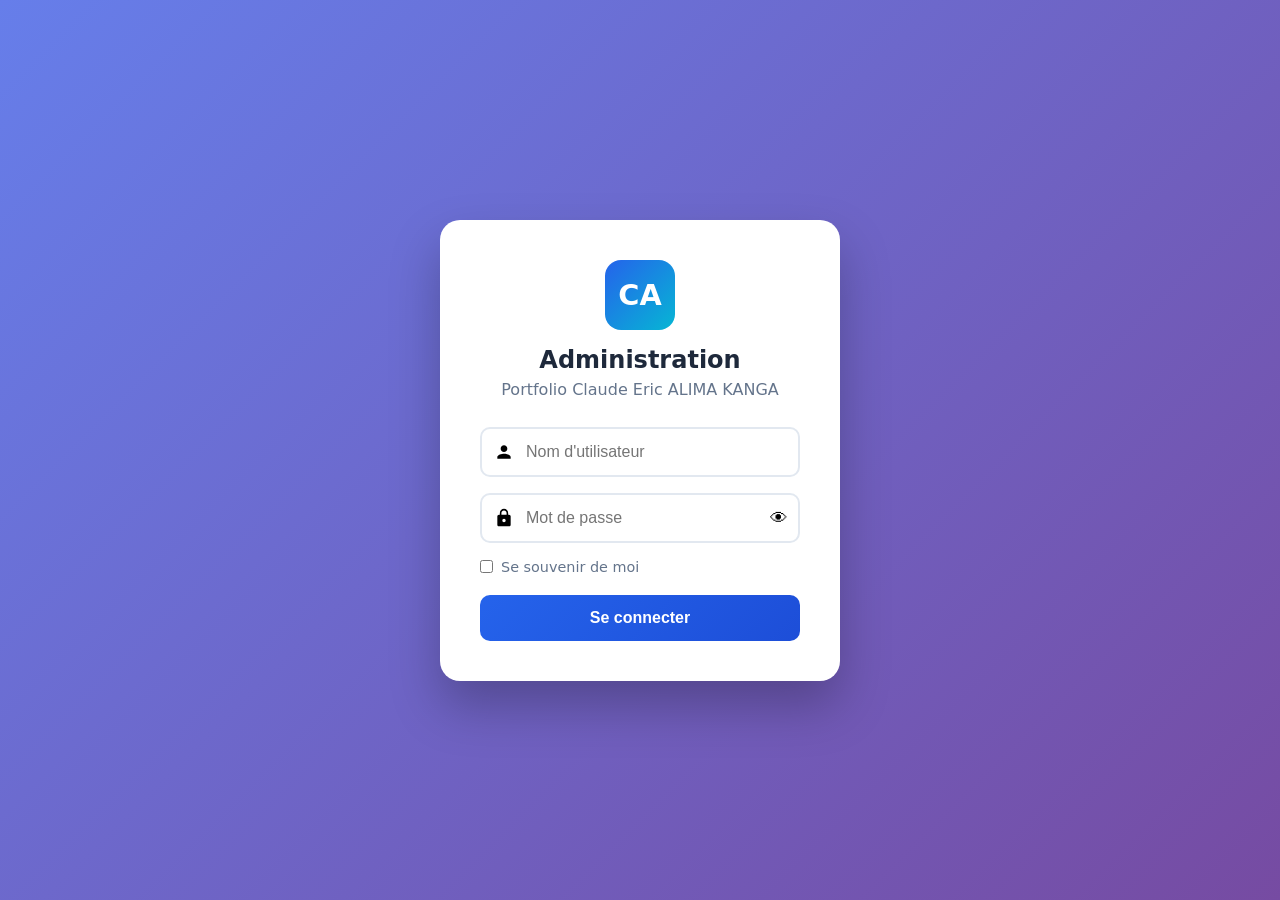
<file: admin/index.html>
<!DOCTYPE html>
<html lang="fr">
<head>
<meta charset="UTF-8">
<meta name="viewport" content="width=device-width, initial-scale=1.0">
<title>Admin - Portfolio Claude Eric</title>
<link rel="stylesheet" href="css/admin.css">
</head>
<body>

<!-- LOGIN -->
<div class="login-page" id="loginPage">
  <div class="login-card">
    <div class="login-logo">CA</div>
    <h2>Administration</h2>
    <p>Portfolio Claude Eric ALIMA KANGA</p>
    <form id="loginForm">
      <div class="input-group">
        <svg viewBox="0 0 24 24"><path d="M12 12c2.21 0 4-1.79 4-4s-1.79-4-4-4-4 1.79-4 4 1.79 4 4 4zm0 2c-2.67 0-8 1.34-8 4v2h16v-2c0-2.66-5.33-4-8-4z"/></svg>
        <input type="text" id="loginUser" placeholder="Nom d'utilisateur" required placeholder="Nom d'utilisateur">
      </div>
      <div class="input-group">
        <svg viewBox="0 0 24 24"><path d="M18 8h-1V6c0-2.76-2.24-5-5-5S7 3.24 7 6v2H6c-1.1 0-2 .9-2 2v10c0 1.1.9 2 2 2h12c1.1 0 2-.9 2-2V10c0-1.1-.9-2-2-2zm-6 9c-1.1 0-2-.9-2-2s.9-2 2-2 2 .9 2 2-.9 2-2 2zm3.1-9H8.9V6c0-1.71 1.39-3.1 3.1-3.1 1.71 0 3.1 1.39 3.1 3.1v2z"/></svg>
        <input type="password" id="loginPass" placeholder="Mot de passe" required placeholder="Votre mot de passe">
        <button type="button" class="toggle-pass" id="togglePass">👁</button>
      </div>
      <label class="remember"><input type="checkbox" id="rememberMe"> Se souvenir de moi</label>
      <button type="submit" class="btn-login">Se connecter</button>
    </form>
    <div class="login-hint" style="display:none;">
      <p></p>
    </div>
  </div>
</div>

<!-- DASHBOARD -->
<div class="dashboard" id="dashboard" style="display:none;">

  <!-- SIDEBAR -->
  <aside class="sidebar" id="sidebar">
    <div class="side-brand">
      <div class="side-logo">CA</div>
      <span>Admin</span>
    </div>
    <nav class="side-nav">
      <a href="#" class="side-link active" data-page="dash">
        <svg viewBox="0 0 24 24"><path d="M3 13h8V3H3v10zm0 8h8v-6H3v6zm10 0h8V11h-8v10zm0-18v6h8V3h-8z"/></svg>
        <span>Tableau de bord</span>
      </a>
      <a href="#" class="side-link" data-page="projects">
        <svg viewBox="0 0 24 24"><path d="M10 4H4c-1.1 0-1.99.9-1.99 2L2 18c0 1.1.9 2 2 2h16c1.1 0 2-.9 2-2V8c0-1.1-.9-2-2-2h-8l-2-2z"/></svg>
        <span>Réalisations</span>
      </a>
      <a href="#" class="side-link" data-page="certs">
        <svg viewBox="0 0 24 24"><path d="M20 6h-4V4c0-1.11-.89-2-2-2h-4c-1.11 0-2 .89-2 2v2H4c-1.11 0-1.99.89-1.99 2L2 19c0 1.11.89 2 2 2h16c1.11 0 2-.89 2-2V8c0-1.11-.89-2-2-2zm-6 0h-4V4h4v2z"/></svg>
        <span>Certifications</span>
      </a>
      <a href="#" class="side-link" data-page="msgs">
        <svg viewBox="0 0 24 24"><path d="M20 4H4c-1.1 0-1.99.9-1.99 2L2 18c0 1.1.9 2 2 2h16c1.1 0 2-.9 2-2V6c0-1.1-.9-2-2-2zm0 4l-8 5-8-5V6l8 5 8-5v2z"/></svg>
        <span>Messages</span>
        <span class="msg-badge" id="msgBadge">0</span>
      </a>
      <a href="#" class="side-link" data-page="settings">
        <svg viewBox="0 0 24 24"><path d="M19.14 12.94c.04-.3.06-.61.06-.94 0-.32-.02-.64-.07-.94l2.03-1.58a.49.49 0 0 0 .12-.61l-1.92-3.32a.488.488 0 0 0-.59-.22l-2.39.96c-.5-.38-1.03-.7-1.62-.94l-.36-2.54a.484.484 0 0 0-.48-.41h-3.84c-.24 0-.43.17-.47.41l-.36 2.54c-.59.24-1.13.57-1.62.94l-2.39-.96c-.22-.08-.47 0-.59.22L3.16 8.87c-.12.21-.08.47.12.61l2.03 1.58c-.05.3-.09.63-.09.94s.02.64.07.94l-2.03 1.58a.49.49 0 0 0-.12.61l1.92 3.32c.12.22.37.29.59.22l2.39-.96c.5.38 1.03.7 1.62.94l.36 2.54c.05.24.24.41.48.41h3.84c.24 0 .44-.17.47-.41l.36-2.54c.59-.24 1.13-.56 1.62-.94l2.39.96c.22.08.47 0 .59-.22l1.92-3.32c.12-.22.07-.47-.12-.61l-2.01-1.58zM12 15.6c-1.98 0-3.6-1.62-3.6-3.6s1.62-3.6 3.6-3.6 3.6 1.62 3.6 3.6-1.62 3.6-3.6 3.6z"/></svg>
        <span>Paramètres</span>
      </a>
    </nav>
    <div class="side-foot">
      <a href="../visiteur/index.html" target="_blank" class="side-link">
        <svg viewBox="0 0 24 24"><path d="M19 19H5V5h7V3H5c-1.11 0-2 .9-2 2v14c0 1.1.89 2 2 2h14c1.1 0 2-.9 2-2v-7h-2v7zM14 3v2h3.59l-9.83 9.83 1.41 1.41L19 6.41V10h2V3h-7z"/></svg>
        <span>Voir le site</span>
      </a>
      <button class="side-link logout" id="logoutBtn">
        <svg viewBox="0 0 24 24"><path d="M10.09 15.59L11.5 17l5-5-5-5-1.41 1.41L12.67 11H3v2h9.67l-2.58 2.59zM19 3H5c-1.11 0-2 .9-2 2v4h2V5h14v14H5v-4H3v4c0 1.1.89 2 2 2h14c1.1 0 2-.9 2-2V5c0-1.1-.89-2-2-2z"/></svg>
        <span>Déconnexion</span>
      </button>
    </div>
  </aside>

  <!-- MAIN -->
  <main class="main">
    <header class="topbar">
      <button class="menu-btn" id="menuBtn">☰</button>
      <div class="topbar-user">
        <span id="userName">Admin</span>
        <div class="user-avatar">👤</div>
      </div>
    </header>

    <!-- PAGE: DASHBOARD -->
    <div class="page active" id="page-dash">
      <div class="page-head">
        <h1>Tableau de bord</h1>
        <p>Bienvenue dans votre espace d'administration</p>
      </div>
      <div class="stats-row">
        <div class="stat-box blue">
          <div class="stat-icon">📁</div>
          <div><h3 id="stProjects">0</h3><p>Réalisations</p></div>
        </div>
        <div class="stat-box green">
          <div class="stat-icon">📜</div>
          <div><h3 id="stCerts">0</h3><p>Certifications</p></div>
        </div>
        <div class="stat-box orange">
          <div class="stat-icon">✉</div>
          <div><h3 id="stMsgs">0</h3><p>Messages</p></div>
        </div>
        <div class="stat-box purple">
          <div class="stat-icon">👁</div>
          <div><h3 id="stVisits">0</h3><p>Visites</p></div>
        </div>
      </div>
      <div class="dash-grid">
        <div class="dash-card">
          <div class="dash-card-head">📈 Activité récente</div>
          <div class="activity-list" id="activityList"><p style="color:var(--gray);padding:20px;">Aucune activité</p></div>
        </div>
        <div class="dash-card">
          <div class="dash-card-head">✉ Derniers messages</div>
          <div class="last-msgs" id="lastMsgs"><p style="color:var(--gray);padding:20px;">Aucun message</p></div>
        </div>
      </div>
    </div>

    <!-- PAGE: PROJECTS -->
    <div class="page" id="page-projects">
      <div class="page-head">
        <h1>Gestion des Réalisations</h1>
        <button class="btn btn-primary" id="btnAddProject">➕ Ajouter</button>
      </div>
      <div class="table-wrap">
        <table class="data-table">
          <thead>
            <tr><th>Image</th><th>Titre</th><th>Catégorie</th><th>Date</th><th>Tech</th><th>Actions</th></tr>
          </thead>
          <tbody id="tbProjects"></tbody>
        </table>
      </div>
    </div>

    <!-- PAGE: CERTIFICATIONS -->
    <div class="page" id="page-certs">
      <div class="page-head">
        <h1>Gestion des Certifications</h1>
        <button class="btn btn-primary" id="btnAddCert">➕ Ajouter</button>
      </div>
      <div class="table-wrap">
        <table class="data-table">
          <thead>
            <tr><th>Image</th><th>Titre</th><th>Organisme</th><th>Date</th><th>Actions</th></tr>
          </thead>
          <tbody id="tbCerts"></tbody>
        </table>
      </div>
    </div>

    <!-- PAGE: MESSAGES -->
    <div class="page" id="page-msgs">
      <div class="page-head">
        <h1>Messages reçus</h1>
        <div class="page-actions">
          <button class="btn btn-secondary" id="btnReadAll">✓✓ Tout marquer lu</button>
          <button class="btn btn-danger" id="btnDeleteAllMsgs">Supprimer tous les messages</button>
        </div>
      </div>
      <div class="msgs-list" id="msgsList"></div>
    </div>

    <!-- PAGE: SETTINGS -->
    <div class="page" id="page-settings">
      <div class="page-head"><h1>Paramètres</h1></div>
      <div class="settings-grid">
        <div class="settings-card">
          <div class="settings-card-head">👤 Informations personnelles</div>
          <form id="formProfile">
            <div class="form-row">
              <div class="form-group"><label>Nom complet</label><input type="text" id="pName" value="Claude Eric ALIMA KANGA"></div>
              <div class="form-group"><label>Titre</label><input type="text" id="pTitle" value="Ingénieur Systèmes Réseaux & Développement Logiciel"></div>
            </div>
            <div class="form-row">
              <div class="form-group"><label>Email</label><input type="email" id="pEmail" value="alimakangaclaudeeric@gmail.com"></div>
              <div class="form-group"><label>Téléphone 1</label><input type="text" id="pPhone1" value="+237 656 896 602"></div>
            </div>
            <div class="form-row">
              <div class="form-group"><label>Téléphone 2</label><input type="text" id="pPhone2" value="+237 680 658 148"></div>
              <div class="form-group"><label>Pays</label><input type="text" id="pCountry" value="Cameroun"></div>
            </div>
            <div class="form-group"><label>Biographie</label><textarea id="pBio" rows="4">Passionné par les technologies de l'information, je conçois des solutions robustes en matière d'infrastructure réseau et de développement logiciel sur mesure.</textarea></div>
            <button type="submit" class="btn btn-primary">💾 Sauvegarder</button>
          </form>
        </div>
        <div class="settings-card">
          <div class="settings-card-head">🖼️ Photos du portfolio</div>
          <form id="formPortfolioPhotos">
            <div class="form-group">
              <label for="profilePhotoFile">Photo d’accueil</label>
              <input type="file" id="profilePhotoFile" accept="image/*">
              <div id="profilePhotoPreview" style="display:none;margin-top:12px;"></div>
            </div>
            <div class="form-group">
              <label for="aboutPhotoFile">Photo « À propos »</label>
              <input type="file" id="aboutPhotoFile" accept="image/*">
              <div id="aboutPhotoPreview" style="display:none;margin-top:12px;"></div>
            </div>
            <p class="image-storage-note">Choisissez une image sur votre appareil (2 Mo maximum par image). Les photos sont conservées dans ce navigateur et ne sont pas envoyées en ligne.</p>
            <button type="submit" class="btn btn-primary">💾 Enregistrer les photos</button>
          </form>
        </div>
        <div class="settings-card">
          <div class="settings-card-head">🔒 Sécurité</div>
          <form id="formSecurity">
            <div class="form-group"><label>Nom d'utilisateur</label><input type="text" id="sUser" placeholder="Nom d'utilisateur"></div>
            <div class="form-group"><label>Ancien mot de passe</label><input type="password" id="sOld" placeholder="••••••••"></div>
            <div class="form-group"><label>Nouveau mot de passe</label><input type="password" id="sNew" placeholder="Min. 6 caractères"></div>
            <div class="form-group"><label>Confirmer</label><input type="password" id="sConfirm" placeholder="Répétez le mot de passe"></div>
            <button type="submit" class="btn btn-primary">🔑 Changer</button>
          </form>
        </div>
      </div>
    </div>
  </main>
</div>

<!-- MODAL PROJECT -->
<div class="modal" id="modalProject">
  <div class="modal-box">
    <div class="modal-head"><h3 id="mpTitle">Ajouter une réalisation</h3><button class="mclose" onclick="closeModals()">&times;</button></div>
    <form id="formProject">
      <input type="hidden" id="mpId">
      <div class="form-row">
        <div class="form-group"><label>Titre *</label><input type="text" id="mpTitleInput" required></div>
        <div class="form-group"><label>Catégorie *</label>
          <select id="mpCat" required>
            <option value="reseau">Réseau & Système</option>
            <option value="dev">Développement</option>
          </select>
        </div>
      </div>
      <div class="form-group"><label>Description courte *</label><input type="text" id="mpDesc" required placeholder="Texte affiché sur la carte"></div>
      <div class="form-group"><label>Description complète *</label><textarea id="mpFull" rows="4" required></textarea></div>
      <div class="form-row">
        <div class="form-group"><label for="mpFile">Image du projet</label><input type="file" id="mpFile" accept="image/*"><div id="mpPreview" style="display:none;margin-top:12px;"></div><p class="image-storage-note">Choisissez une image sur votre appareil. Elle sera enregistrée dans ce navigateur, sans être envoyée en ligne (2 Mo maximum).</p></div>
        <div class="form-group"><label>Date</label><input type="text" id="mpDate" placeholder="Ex: 2024"></div>
      </div>
      <div class="form-group"><label>Technologies (séparées par des virgules)</label><input type="text" id="mpTech" placeholder="Ex: HTML, CSS, JavaScript"></div>
      <div class="modal-foot">
        <button type="button" class="btn btn-secondary" onclick="closeModals()">Annuler</button>
        <button type="submit" class="btn btn-primary">💾 Sauvegarder</button>
      </div>
    </form>
  </div>
</div>

<!-- MODAL CERT -->
<div class="modal" id="modalCert">
  <div class="modal-box">
    <div class="modal-head"><h3 id="mcTitle">Ajouter une certification</h3><button class="mclose" onclick="closeModals()">&times;</button></div>
    <form id="formCert">
      <input type="hidden" id="mcId">
      <div class="form-group"><label>Titre *</label><input type="text" id="mcTitleInput" required></div>
      <div class="form-row">
        <div class="form-group"><label>Organisme *</label><input type="text" id="mcIssuer" required></div>
        <div class="form-group"><label>Date</label><input type="text" id="mcDate" placeholder="Ex: 2024"></div>
      </div>
      <div class="form-group"><label for="mcFile">Image de la certification</label><input type="file" id="mcFile" accept="image/*"><div id="mcPreview" style="display:none;margin-top:12px;"></div><p class="image-storage-note">Choisissez une image sur votre appareil. Elle sera enregistrée dans ce navigateur, sans être envoyée en ligne (2 Mo maximum).</p></div>
      <div class="modal-foot">
        <button type="button" class="btn btn-secondary" onclick="closeModals()">Annuler</button>
        <button type="submit" class="btn btn-primary">💾 Sauvegarder</button>
      </div>
    </form>
  </div>
</div>

<!-- MODAL MSG -->
<div class="modal" id="modalMsg">
  <div class="modal-box">
    <div class="modal-head"><h3>Détail du message</h3><button class="mclose" onclick="closeModals()">&times;</button></div>
    <div id="msgContent" style="padding:24px;"></div>
  </div>
</div>

<!-- NOTIFICATIONS -->
<div id="notifBox"></div>

<script src="js/admin.js"></script>
</body>
</html>
</file>
<file: admin/css/admin.css>
/* ========================================
   ADMIN - CLAUDE ERIC ALIMA KANGA
   CSS Admin - Fichier Séparé
   ======================================== */

:root {
  --primary:#2563eb; --primary-dark:#1d4ed8; --accent:#06b6d4;
  --dark:#0f172a; --text:#1e293b; --gray:#64748b; --light:#f1f5f9;
  --white:#fff; --danger:#ef4444; --success:#10b981; --warning:#f59e0b;
  --sidebar-w:260px; --topbar-h:64px;
  --shadow:0 4px 20px rgba(0,0,0,.08); --radius:10px;
}

* { margin:0; padding:0; box-sizing:border-box; }
body { font-family:'Segoe UI',system-ui,sans-serif; background:#f8fafc; color:var(--text); }

/* LOGIN */
.login-page { min-height:100vh; display:flex; align-items:center; justify-content:center; background:linear-gradient(135deg,#667eea,#764ba2); padding:20px; }
.login-card { background:#fff; padding:40px; border-radius:20px; box-shadow:0 25px 50px rgba(0,0,0,.25); width:100%; max-width:400px; text-align:center; }
.login-logo { width:70px; height:70px; background:linear-gradient(135deg,var(--primary),var(--accent)); border-radius:16px; display:flex; align-items:center; justify-content:center; color:#fff; font-size:1.8rem; font-weight:800; margin:0 auto 16px; }
.login-card h2 { margin-bottom:6px; }
.login-card > p { color:var(--gray); margin-bottom:28px; }
.input-group { position:relative; margin-bottom:16px; }
.input-group svg { position:absolute; left:14px; top:50%; transform:translateY(-50%); width:20px; height:20px; color:var(--gray); }
.input-group input { width:100%; padding:14px 14px 14px 44px; border:2px solid #e2e8f0; border-radius:var(--radius); font-size:1rem; transition:.3s; }
.input-group input:focus { outline:none; border-color:var(--primary); box-shadow:0 0 0 3px rgba(37,99,235,.1); }
.toggle-pass { position:absolute; right:12px; top:50%; transform:translateY(-50%); background:none; border:none; cursor:pointer; font-size:1.1rem; }
.remember { display:flex; align-items:center; gap:8px; font-size:.9rem; color:var(--gray); margin-bottom:20px; cursor:pointer; }
.btn-login { width:100%; padding:14px; background:linear-gradient(135deg,var(--primary),var(--primary-dark)); color:#fff; border:none; border-radius:var(--radius); font-size:1rem; font-weight:600; cursor:pointer; transition:.3s; }
.btn-login:hover { transform:translateY(-2px); box-shadow:0 10px 20px rgba(37,99,235,.3); }
.login-hint { margin-top:20px; padding:12px; background:#f0f9ff; border-radius:8px; font-size:.85rem; color:var(--primary); }

/* DASHBOARD LAYOUT */
.dashboard { display:flex; min-height:100vh; }

/* SIDEBAR */
.sidebar { width:var(--sidebar-w); background:var(--dark); color:#fff; position:fixed; height:100vh; overflow-y:auto; z-index:100; transition:.3s; }
.side-brand { padding:20px; display:flex; align-items:center; gap:12px; border-bottom:1px solid rgba(255,255,255,.1); }
.side-logo { width:40px; height:40px; background:linear-gradient(135deg,var(--primary),var(--accent)); border-radius:10px; display:flex; align-items:center; justify-content:center; font-weight:800; }
.side-brand span { font-weight:600; font-size:1.1rem; }
.side-nav { padding:12px; display:flex; flex-direction:column; gap:4px; }
.side-link { display:flex; align-items:center; gap:12px; padding:12px 16px; border-radius:8px; color:rgba(255,255,255,.7); text-decoration:none; transition:.3s; cursor:pointer; border:none; background:none; width:100%; font-size:.95rem; }
.side-link:hover { background:rgba(255,255,255,.1); color:#fff; }
.side-link.active { background:var(--primary); color:#fff; }
.side-link svg { width:20px; height:20px; flex-shrink:0; }
.msg-badge { margin-left:auto; background:var(--danger); color:#fff; font-size:.75rem; padding:2px 8px; border-radius:10px; font-weight:700; }
.side-foot { padding:12px; border-top:1px solid rgba(255,255,255,.1); margin-top:auto; }
.side-foot .logout { color:#ef4444; }
.side-foot .logout:hover { background:rgba(239,68,68,.2); }

/* MAIN */
.main { flex:1; margin-left:var(--sidebar-w); min-height:100vh; }
.topbar { height:var(--topbar-h); background:#fff; border-bottom:1px solid #e2e8f0; display:flex; align-items:center; justify-content:space-between; padding:0 24px; position:sticky; top:0; z-index:50; }
.menu-btn { background:none; border:none; font-size:1.3rem; cursor:pointer; padding:8px; border-radius:8px; display:none; }
.menu-btn:hover { background:var(--light); }
.topbar-user { display:flex; align-items:center; gap:12px; }
.topbar-user span { font-weight:500; }
.user-avatar { width:38px; height:38px; background:linear-gradient(135deg,var(--primary),var(--accent)); border-radius:50%; display:flex; align-items:center; justify-content:center; font-size:1.1rem; }

/* PAGES */
.page { display:none; padding:28px; animation:fadeIn .3s; }
.page.active { display:block; }
@keyframes fadeIn { from{opacity:0} to{opacity:1} }
.page-head { display:flex; justify-content:space-between; align-items:center; margin-bottom:24px; flex-wrap:wrap; gap:16px; }
.page-head h1 { font-size:1.5rem; }
.page-actions { display:flex; flex-wrap:wrap; gap:10px; }

/* BUTTONS */
.btn { display:inline-flex; align-items:center; gap:8px; padding:10px 20px; border-radius:8px; font-weight:500; cursor:pointer; border:none; font-size:.9rem; transition:.3s; }
.btn-primary { background:var(--primary); color:#fff; }
.btn-primary:hover { background:var(--primary-dark); }
.btn-secondary { background:#fff; color:var(--text); border:1px solid #e2e8f0; }
.btn-secondary:hover { background:var(--light); }
.btn-danger { background:var(--danger); color:#fff; }
.btn-danger:hover { background:#dc2626; }

/* STATS */
.stats-row { display:grid; grid-template-columns:repeat(4,1fr); gap:20px; margin-bottom:28px; }
.stat-box { background:#fff; padding:24px; border-radius:var(--radius); box-shadow:var(--shadow); display:flex; align-items:center; gap:16px; }
.stat-icon { width:50px; height:50px; border-radius:12px; display:flex; align-items:center; justify-content:center; font-size:1.6rem; }
.stat-box.blue .stat-icon { background:rgba(37,99,235,.1); }
.stat-box.green .stat-icon { background:rgba(16,185,129,.1); }
.stat-box.orange .stat-icon { background:rgba(245,158,11,.1); }
.stat-box.purple .stat-icon { background:rgba(139,92,246,.1); }
.stat-box h3 { font-size:1.8rem; margin-bottom:2px; }
.stat-box p { color:var(--gray); font-size:.9rem; }

/* DASH CARDS */
.dash-grid { display:grid; grid-template-columns:repeat(2,1fr); gap:20px; }
.dash-card { background:#fff; border-radius:var(--radius); box-shadow:var(--shadow); overflow:hidden; }
.dash-card-head { padding:18px 20px; border-bottom:1px solid #f1f5f9; font-weight:600; display:flex; align-items:center; gap:8px; }
.activity-list { padding:12px; }
.activity-item { display:flex; gap:12px; padding:10px; border-radius:8px; }
.activity-item:hover { background:var(--light); }
.last-msgs { padding:12px; }

/* TABLES */
.table-wrap { background:#fff; border-radius:var(--radius); box-shadow:var(--shadow); overflow:hidden; overflow-x:auto; }
.data-table { width:100%; border-collapse:collapse; }
.data-table th, .data-table td { padding:14px 16px; text-align:left; border-bottom:1px solid #f1f5f9; }
.data-table th { background:#f8fafc; font-weight:600; color:var(--gray); font-size:.82rem; text-transform:uppercase; }
.data-table tbody tr:hover { background:#f8fafc; }
.data-table img { width:60px; height:40px; object-fit:cover; border-radius:6px; }
.td-actions { display:flex; gap:8px; }
.td-actions button { padding:6px 10px; border:none; border-radius:6px; cursor:pointer; font-size:.85rem; transition:.3s; }
.btn-ed { background:rgba(37,99,235,.1); color:var(--primary); }
.btn-ed:hover { background:var(--primary); color:#fff; }
.btn-del { background:rgba(239,68,68,.1); color:var(--danger); }
.btn-del:hover { background:var(--danger); color:#fff; }

/* MESSAGES */
.msgs-list { display:flex; flex-direction:column; gap:12px; }
.msg-item { background:#fff; border-radius:var(--radius); padding:20px; box-shadow:var(--shadow); cursor:pointer; transition:.3s; border-left:4px solid transparent; }
.msg-item:hover { transform:translateX(4px); }
.msg-item.unread { border-left-color:var(--primary); background:#f0f9ff; }
.msg-head { display:flex; justify-content:space-between; margin-bottom:6px; }
.msg-sender { font-weight:600; }
.msg-date { color:var(--gray); font-size:.85rem; }
.msg-sub { color:var(--primary); font-weight:500; margin-bottom:6px; }
.msg-prev { color:var(--gray); font-size:.9rem; display:-webkit-box; -webkit-line-clamp:2; -webkit-box-orient:vertical; overflow:hidden; }
.msg-delete { margin-top:12px; }

/* SETTINGS */
.settings-grid { display:grid; grid-template-columns:repeat(2,1fr); gap:20px; }
.settings-card { background:#fff; border-radius:var(--radius); box-shadow:var(--shadow); overflow:hidden; }
.settings-card-head { padding:18px 20px; border-bottom:1px solid #f1f5f9; font-weight:600; }
.settings-card form { padding:24px; }
.form-row { display:grid; grid-template-columns:1fr 1fr; gap:16px; }
.form-group { margin-bottom:16px; }
.form-group label { display:block; margin-bottom:6px; font-weight:500; font-size:.9rem; }
.form-group input, .form-group select, .form-group textarea { width:100%; padding:10px 14px; border:1px solid #e2e8f0; border-radius:8px; font-size:.95rem; font-family:inherit; transition:.3s; }
.image-storage-note { margin-top:8px; color:var(--gray); font-size:.82rem; line-height:1.5; }
.form-group input:focus, .form-group select:focus, .form-group textarea:focus { outline:none; border-color:var(--primary); box-shadow:0 0 0 3px rgba(37,99,235,.1); }
.form-group textarea { resize:vertical; }

/* FILE BOX */
.file-box { position:relative; border:2px dashed #e2e8f0; border-radius:8px; padding:30px; text-align:center; color:var(--gray); transition:.3s; }
.file-box:hover { border-color:var(--primary); background:#f0f9ff; }
.file-box input { position:absolute; inset:0; opacity:0; cursor:pointer; }
.file-box span { pointer-events:none; }
.file-box.has-img { padding:0; border-style:solid; }
.file-box.has-img img { width:100%; height:140px; object-fit:cover; border-radius:6px; }

/* MODAL */
.modal { display:none; position:fixed; z-index:2000; inset:0; background:rgba(0,0,0,.5); backdrop-filter:blur(4px); padding:20px; overflow-y:auto; }
.modal.active { display:flex; align-items:center; justify-content:center; }
.modal-box { background:#fff; border-radius:var(--radius); max-width:650px; width:100%; max-height:90vh; overflow-y:auto; animation:modalIn .3s; }
@keyframes modalIn { from{transform:translateY(-30px);opacity:0} to{transform:translateY(0);opacity:1} }
.modal-head { padding:18px 24px; border-bottom:1px solid #f1f5f9; display:flex; justify-content:space-between; align-items:center; }
.modal-head h3 { font-size:1.1rem; }
.mclose { width:36px; height:36px; border:none; background:var(--light); border-radius:50%; font-size:1.4rem; cursor:pointer; display:flex; align-items:center; justify-content:center; }
.mclose:hover { background:var(--border); }
.modal form { padding:24px; }
.modal-foot { display:flex; justify-content:flex-end; gap:12px; margin-top:20px; padding-top:16px; border-top:1px solid #f1f5f9; }

/* NOTIFICATIONS */
#notifBox { position:fixed; top:20px; right:20px; z-index:3000; display:flex; flex-direction:column; gap:10px; }
.notif { background:#fff; padding:16px 20px; border-radius:10px; box-shadow:var(--shadow); display:flex; align-items:center; gap:12px; min-width:280px; animation:slideIn .3s; border-left:4px solid; }
.notif.ok { border-left-color:var(--success); }
.notif.bad { border-left-color:var(--danger); }
@keyframes slideIn { from{transform:translateX(100%);opacity:0} to{transform:translateX(0);opacity:1} }

/* RESPONSIVE */
@media(max-width:1024px){
  .sidebar { transform:translateX(-100%); }
  .sidebar.open { transform:translateX(0); }
  .main { margin-left:0; }
  .menu-btn { display:block; }
  .dash-grid, .settings-grid { grid-template-columns:1fr; }
  .stats-row { grid-template-columns:repeat(2,1fr); }
}
@media(max-width:768px){
  .stats-row { grid-template-columns:1fr; }
  .form-row { grid-template-columns:1fr; }
  .page-head { flex-direction:column; align-items:flex-start; }
  .data-table { font-size:.85rem; }
}
</file>
